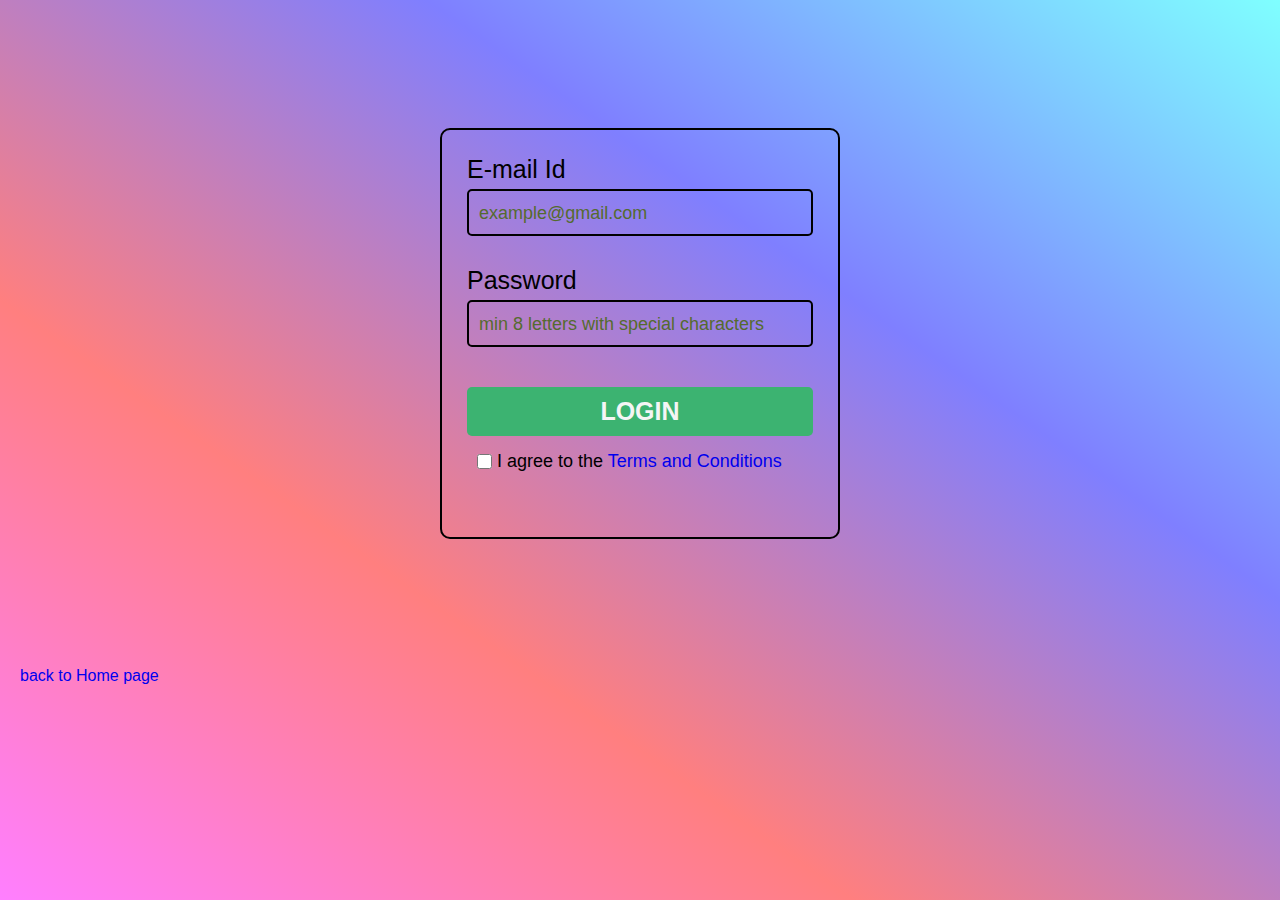
<file: assets/html/login.html>
<!DOCTYPE html>
<html lang="en">

<head>
    <meta charset="UTF-8">
    <meta name="viewport" content="width=device-width, initial-scale=1.0">
    <title>Login page</title>
    <link rel="preconnect" href="https://fonts.googleapis.com">
    <link rel="preconnect" href="https://fonts.gstatic.com" crossorigin>
    <link href="https://fonts.googleapis.com/css2?family=Freehand&family=Londrina+Solid&family=Teko&display=swap"
        rel="stylesheet">
    <link rel="stylesheet" href="https://cdn.jsdelivr.net/npm/bootstrap-icons@1.11.2/font/bootstrap-icons.min.css">
    <style>
        * {
            padding: 0;
            margin: 0;
            box-sizing: border-box;
        }

        body {
            font-family: "Poppins", sans-serif;
            background: linear-gradient(to top right, rgba(255, 0, 255, 0.5), rgba(255, 0, 0, 0.5), rgba(0, 0, 255, 0.5), rgba(0, 255, 255, 0.5)) no-repeat fixed;
        }

        a {
            text-decoration: none;
        }

        form {
            width: 400px;
            padding: 25px;
            border: 2px solid black;
            margin: 10% auto;
            border-radius: 10px;
        }

        form>div {
            margin: 0 0 10px;
        }

        form div:nth-child(1) input,
        form div:nth-child(2) input {
            font-size: 20px;
            padding: 10px;
            outline: none;
            border-radius: 5px;
            border: 2px solid black;
            width: 100%;
            margin: 5px 0;
            background-color: transparent;
        }

        form label {
            font-size: 25px;
        }

        form button {
            width: 100%;
            font-size: 25px;
            padding: 10px 0;
            border-radius: 5px;
            border: none;
            text-align: center;
            background-color: mediumseagreen;
            color: whitesmoke;
            font-weight: 600;
            margin: 10px 0 0;
            cursor: pointer;
        }

        #terms {
            padding: 10px;
        }

        #terms div {
            display: flex;
        }

        #terms input {
            width: 15px;
        }

        #terms p {
            padding: 5px;
            font-size: 18px;
        }

        input::placeholder {
            font-size: 18px;
            color: darkolivegreen;
        }

        #back {
            padding: 20px;
        }

        .error {
            color: red;
            height: 15px;
        }

        @media screen and (max-width:499px) {
            form {
                width: 95%;
                padding: 20px 10px;
            }
        }
    </style>
</head>

<body>

    <div id="container">
        <form action="" method="get" autocomplete="off">
            <div>
                <label for="eMail">E-mail Id</label>
                <input type="text" placeholder="example@gmail.com" id="eMail" />
                <div class="error"></div>
            </div>
            <div>
                <label for="pass">Password</label>
                <input type="password" placeholder="min 8 letters with special characters" id="pass" />
                <div class="error"></div>
            </div>

            <button type="submit" id="login">LOGIN</button>

            <div id="terms">
                <div>
                    <input type="checkbox" id="checked">
                    <p>I agree to the<a href="#"> Terms and Conditions</a></p>
                </div>
                <div class="error"></div>
            </div>
        </form>
        <a href="../../Bus .html" id="back">back to Home page</a>
    </div>

    <script>
        let logIn = document.getElementById("login");
        let eMail = document.getElementById("eMail");
        let pass = document.getElementById("pass");
        let check = document.getElementById("checked");

        logIn.addEventListener("click", (e) => {
            let passVal = pass.value;
            let emailVal = eMail.value;
            let err1 = eMail.parentElement.querySelector(".error")
            let err2 = pass.parentElement.querySelector(".error");
            let err3 = check.parentElement.parentElement.querySelector(".error");

            if (success() == false) {
                e.preventDefault();
            }
            function success(errSuccess) {
                //email
                if (emailVal == "") {
                    errSuccess = false;
                    err1.textContent = "please enter your e-mail Id to login"
                    eMail.style.borderColor = "red";
                } else if (!validateEmail(emailVal)) {
                    errSuccess = false;
                    err1.textContent = "Enter valid e-mail Id"
                    eMail.style.borderColor = "red";
                } else {
                    err1.textContent = "";
                    eMail.style.borderColor = "black";
                }
                //password
                if (passVal.length >= 1 && passVal.length < 8) {
                    errSuccess = false;
                    err2.textContent = "password is too weak";
                    pass.style.borderColor = "red";
                } else if (passVal == "") {
                    errSuccess = false;
                    err2.textContent = "enter your password to login";
                    pass.style.borderColor = "red";
                } else {
                    err2.textContent = "";
                    pass.style.borderColor = "black";
                }
                // checkbox
                if (check.checked == false) {
                    errSuccess = false;
                    err3.textContent = "kindly read the terms & conditions and tick the check box";
                } else {
                    err3.textContent = "";
                }
                return errSuccess;
            }
        });

        function validateEmail(email) {
            return String(email)
                .toLowerCase()
                .match(/^[a-zA-Z0-9._%+-]+@[a-zA-Z0-9.-]+\.[a-zA-Z]{2,}$/);
        }
    </script>
</body>

</html>
</file>
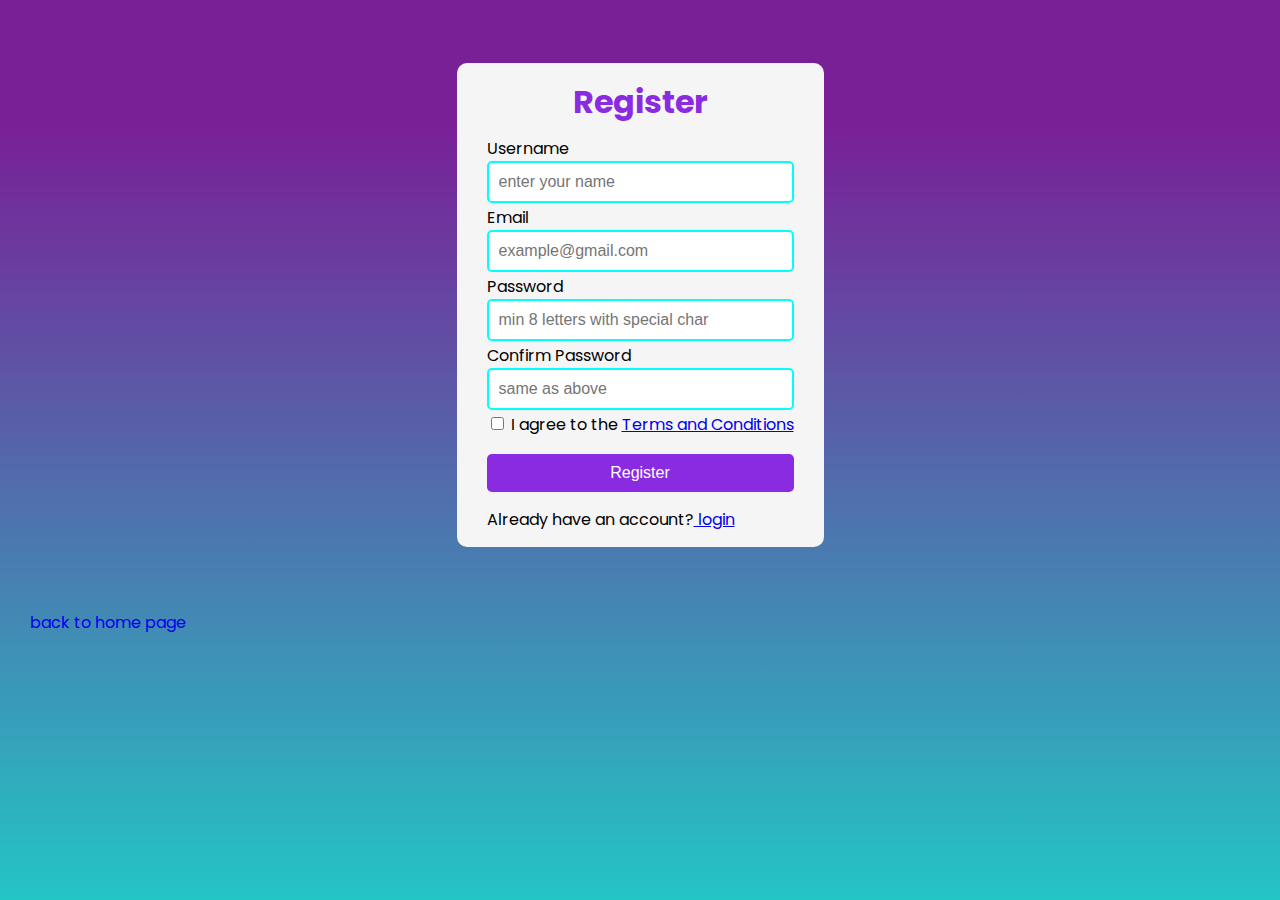
<file: assets/html/Register.html>
<!DOCTYPE html>
<html lang="en">

<head>
    <meta charset="UTF-8">
    <meta name="viewport" content="width=device-width, initial-scale=1.0">
    <title>Register</title>
    <link rel="preconnect" href="https://fonts.googleapis.com">
    <link rel="preconnect" href="https://fonts.gstatic.com" crossorigin>
    <link href="https://fonts.googleapis.com/css2?family=Poppins:ital@0;1&display=swap" rel="stylesheet">
    <style>
        body {
            font-family: "poppins", sans-serif;
            background: linear-gradient(0deg, rgb(35, 197, 197), rgb(121, 32, 151) 86%);
            background-attachment: fixed;
            margin: 0;
            padding: 0;
        }

        .input-grp {
            display: flex;
            flex-direction: column;
        }

        .input-grp input {
            padding: 10px;
            border: 2px solid aqua;
            border-radius: 5px;
            font-size: 16px;
        }

        .input-grp input:focus {
            outline: none;
        }

        .container fieldset {
            width: fit-content;
            background-color: whitesmoke;
            padding: 15px 30px;
            margin: 7vh auto;
            border-radius: 10px;
            border: none;
            overflow-wrap: break-word;
        }

        h1 {
            text-align: center;
            color: blueviolet;
            margin: 0 0 10px 0;
        }

        button[type="submit"] {
            margin: 15px 0;
            padding: 10px;
            background-color: blueviolet;
            color: white;
            border: none;
            border-radius: 5px;
            align-items: center;
            width: 100%;
            font-size: 16px;
            cursor: pointer;
        }

        button:hover {
            background: linear-gradient(0deg, aqua, blueviolet 70%);
        }

        .error,
        #agree {
            color: red;
            font-size: 13px;
            padding-top: 2px;
            display: block;
        }

        #TnC {
            display: block;
        }

        .login {
            display: block;
        }

        #TnC input {
            width: auto;
        }

        #back {
            text-decoration: none;
            padding: 30px 0 30px 30px;
        }
    </style>
</head>

<body>
    <div class="container">
        <form action="" id="form" method="">
            <fieldset>
                <h1>Register</h1>
                <div class="input-grp">
                    <label for="Uname">Username</label>
                    <input type="text" id="Uname" name="Uname" placeholder="enter your name">
                    <div class="error"></div>
                </div>
                <div class="input-grp">
                    <label for="Email">Email</label>
                    <input type="text" id="Email" name="Email" placeholder="example@gmail.com">
                    <div class="error"></div>
                </div>
                <div class="input-grp">
                    <label for="Pass">Password</label>
                    <input type="password" id="Pass" name="Pass" placeholder="min 8 letters with special char">
                    <div class="error"></div>
                </div>
                <div class="input-grp">
                    <label for="confirmPass">Confirm Password</label>
                    <input type="password" id="confirmPass" name="confirmPass" placeholder="same as above">
                    <div class="error"></div>
                </div>
                <span id="TnC">
                    <label>
                        <input type="checkbox" id="terms"> I agree to the
                    </label>
                    <a href="#">Terms and Conditions</a>
                    <span id="agree"></span>
                </span>
                <button type="submit">Register</button>
                <span class="login">
                    Already have an account?<a href="./login.html"> login</a>
                </span>
            </fieldset>
        </form>
        <a href="../../index.html" id="back">back to home page</a>
    </div>

    <script>
        const form = document.querySelector("#form");
        const userName = document.querySelector("#Uname");
        const eMail = document.querySelector("#Email");
        const password = document.querySelector("#Pass");
        const cPassword = document.querySelector("#confirmPass");
        const error = document.querySelector(".error");
        const terms = document.getElementById("terms");
        const agree = document.getElementById("agree");
        form.addEventListener("submit", (e) => {
            if (!validateInputs()) {
                e.preventDefault();
            };
        })

        function validateInputs() {
            const userNameVal = userName.value;
            const eMailVal = eMail.value;
            const passwordVal = password.value;
            const cPasswordVal = cPassword.value;
            let success = true;
            if (userNameVal === "") {
                success = false;
                setError(userName, "Username is required")
            } else if (userNameVal.length < 3) {
                success = false;
                setError(userName, "Entered Username is Invalid")
            }
            else {
                setSuccess(userName);
            }

            if (eMailVal === "") {
                success = false;
                setError(eMail, "Email is required")
            } else if (!validateEmail(eMailVal)) {
                success = false;
                setError(eMail, "please enter a valid Email")
            } else {
                setSuccess(eMail);
            }

            if (passwordVal === "") {
                success = false;
                setError(password, "password is required")
            } else if (passwordVal.length < 8) {
                success = false;
                setError(password, "password must be minimum 8 characters long")
            } else {
                setSuccess(password);
            }

            if (cPasswordVal === "") {
                success = false;
                setError(cPassword, "password is required")
            } else if (cPasswordVal.length < 8) {
                success = false;
                setError(cPassword, "password must be minimum 8 characters long")
            } else if (cPasswordVal !== passwordVal) {
                success = false;
                setError(cPassword, "should match above password");
            } else {
                setSuccess(cPassword);
            }

            if (!terms.checked) {
                success = false;
                agree.textContent = "kindly read the terms & conditions and tick the check box"
            }
            else {
                agree.textContent = "";
            }

            return success;
        }

        function setError(element, msg) {
            const inputGrp = element.parentElement; // received input box's parent element(div)
            const errElement = inputGrp.querySelector(".error");
            console.log(errElement);
            errElement.textContent = msg;
            inputGrp.querySelector("input").style.borderColor = "red";
        }

        function setSuccess(element) {
            const inputGrp = element.parentElement; // received input box's parent element(div)
            const errElement = inputGrp.querySelector(".error");
            errElement.textContent = "";
            inputGrp.querySelector("input").style.borderColor = "green";

        }
        const validateEmail = (email) => {
            return String(email)
                .toLowerCase()
                .match(/^[a-zA-Z0-9._%+-]+@[a-zA-Z0-9.-]+\.[a-zA-Z]{2,}$/);
        };
    </script>
</body>

</html>
</file>
